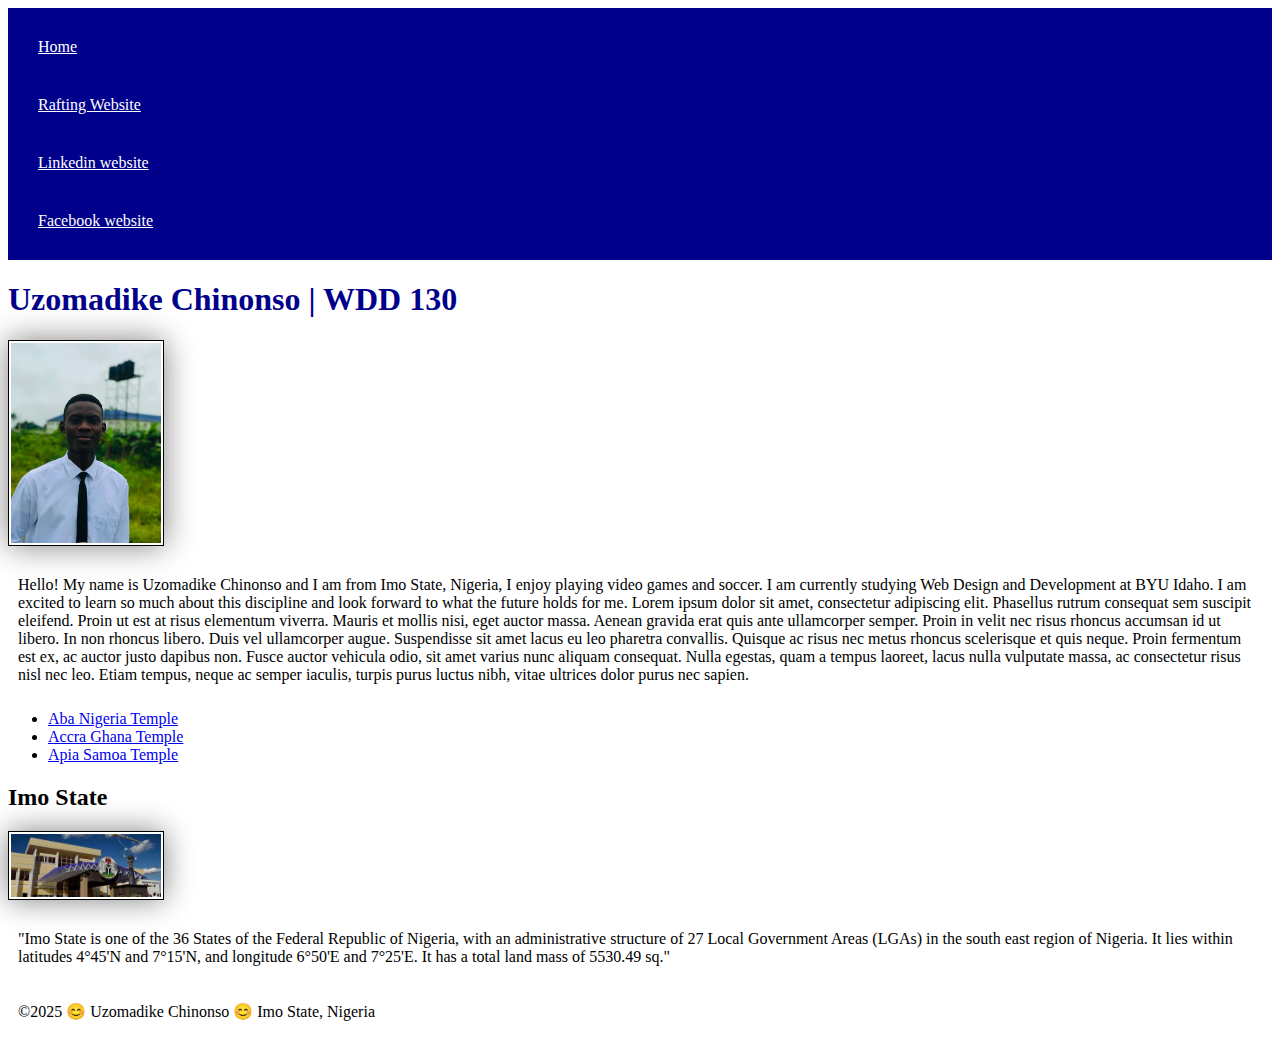
<file: index.html>
<!DOCTYPE html>
<html lang="en-US">
    <head>
        <meta charset="utf-8">
        <meta name="viewport" content="width=device-width,initial-scale=1.0">
        <title>Uzomadike Chinonso | WDD 130</title>
        <meta name="description" content="Uzomadike Chinonso's BYU-Idaho WDD 130 course home page">
        <meta name="author" content="Uzomadike Chinonso">
        <link rel="stylesheet" href="styles/styles.css">
    </head>
    <body>
        <header>
            <nav>
                <a href="#">Home</a>
                <a href="wwr/">Rafting Website</a>
                <a href="https://linkedin.com">Linkedin website</a>
                <a href="https://facfebook.com">Facebook website</a>
            </nav>
        </header>
    <div class="grid">
        <main>
            <h1>Uzomadike Chinonso | WDD 130</h1>
            <img src="images/profile.jpg" alt="Hello, my name is Uzomadike Kingsley" width="200">
            <p>Hello! My name is Uzomadike Chinonso and I am from Imo State, Nigeria, I enjoy playing video games and soccer. I am currently studying Web Design and Development at BYU Idaho. I am excited to learn so much about this discipline and look forward to what the future holds for me. Lorem ipsum dolor sit amet, consectetur adipiscing elit. Phasellus rutrum consequat sem suscipit eleifend. Proin ut est at risus elementum viverra. Mauris et mollis nisi, eget auctor massa. Aenean gravida erat quis ante ullamcorper semper. Proin in velit nec risus rhoncus accumsan id ut libero. In non rhoncus libero. Duis vel ullamcorper augue. Suspendisse sit amet lacus eu leo pharetra convallis. Quisque ac risus nec metus rhoncus scelerisque et quis neque. Proin fermentum est ex, ac auctor justo dapibus non. Fusce auctor vehicula odio, sit amet varius nunc aliquam consequat. Nulla egestas, quam a tempus laoreet, lacus nulla vulputate massa, ac consectetur risus nisl nec leo. Etiam tempus, neque ac semper iaculis, turpis purus luctus nibh, vitae ultrices dolor purus nec sapien.</p>
            <ul class="box">
                <li><a href="https://www.churchofjesuschrist.org/temples/details/aba-nigeria-temple?lang=eng" target="_blank">Aba Nigeria Temple</a></li>
                <li><a href="https://www.churchofjesuschrist.org/temples/details/accra-ghana-temple?lang=eng" target="_blank">Accra Ghana Temple</a></li>
                <li><a href="https://www.churchofjesuschrist.org/temples/details/apia-samoa-temple?lang=eng" target="_blank">Apia Samoa Temple</a></li>
            </ul>
        </main>
        <aside class="box">
            <h2>Imo State</h2>
            <img src="images/imo.jpg" alt="Imo State House of Assembly">
            <p> "Imo State is one of the 36 States of the Federal Republic of Nigeria, with an administrative structure of 27 Local Government Areas (LGAs) in the south east region of Nigeria. It lies within latitudes 4°45'N and 7°15'N, and longitude 6°50'E and 7°25'E. It has a total land mass of 5530.49 sq."</p>
        </aside>
        </div>
        <footer>
            <p>©2025 😊 Uzomadike Chinonso 😊 Imo State, Nigeria</p>
        </footer>
    </body>
<!-- 9 July 2025-->
</html>
</file>
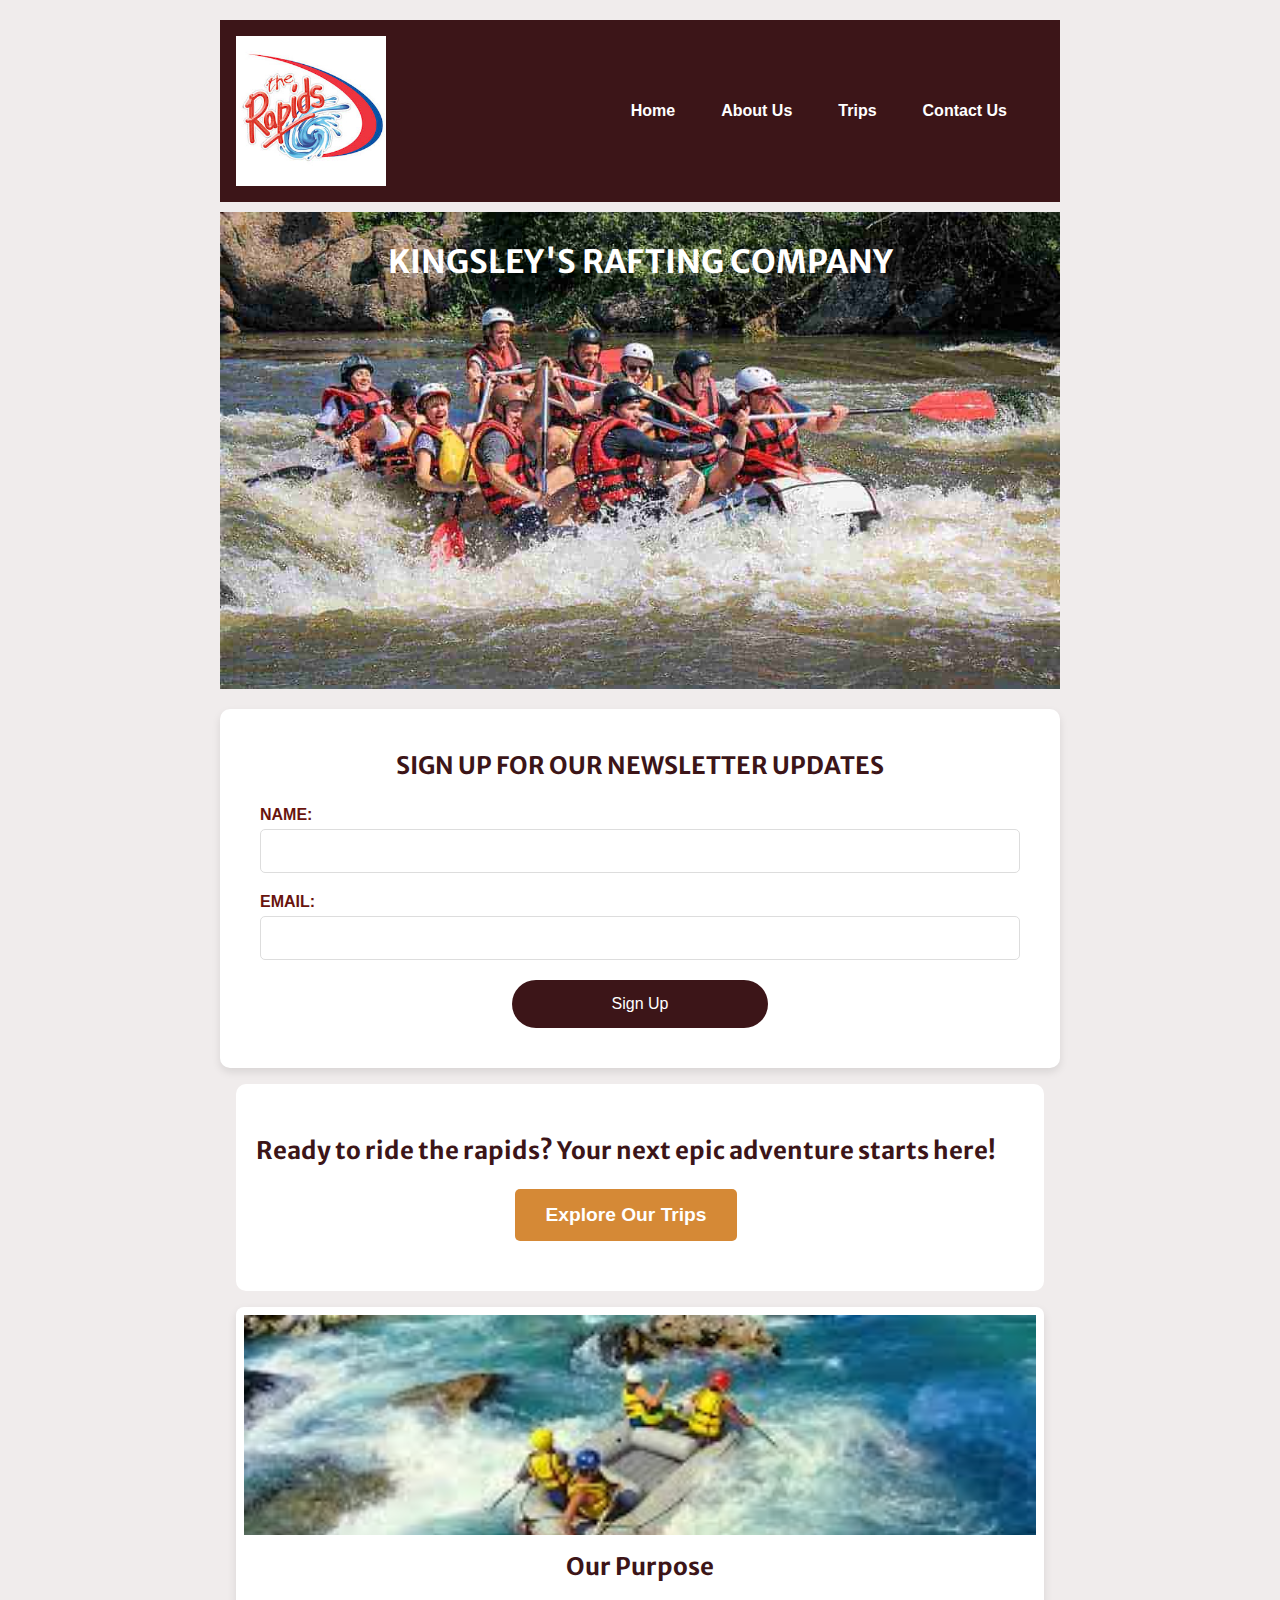
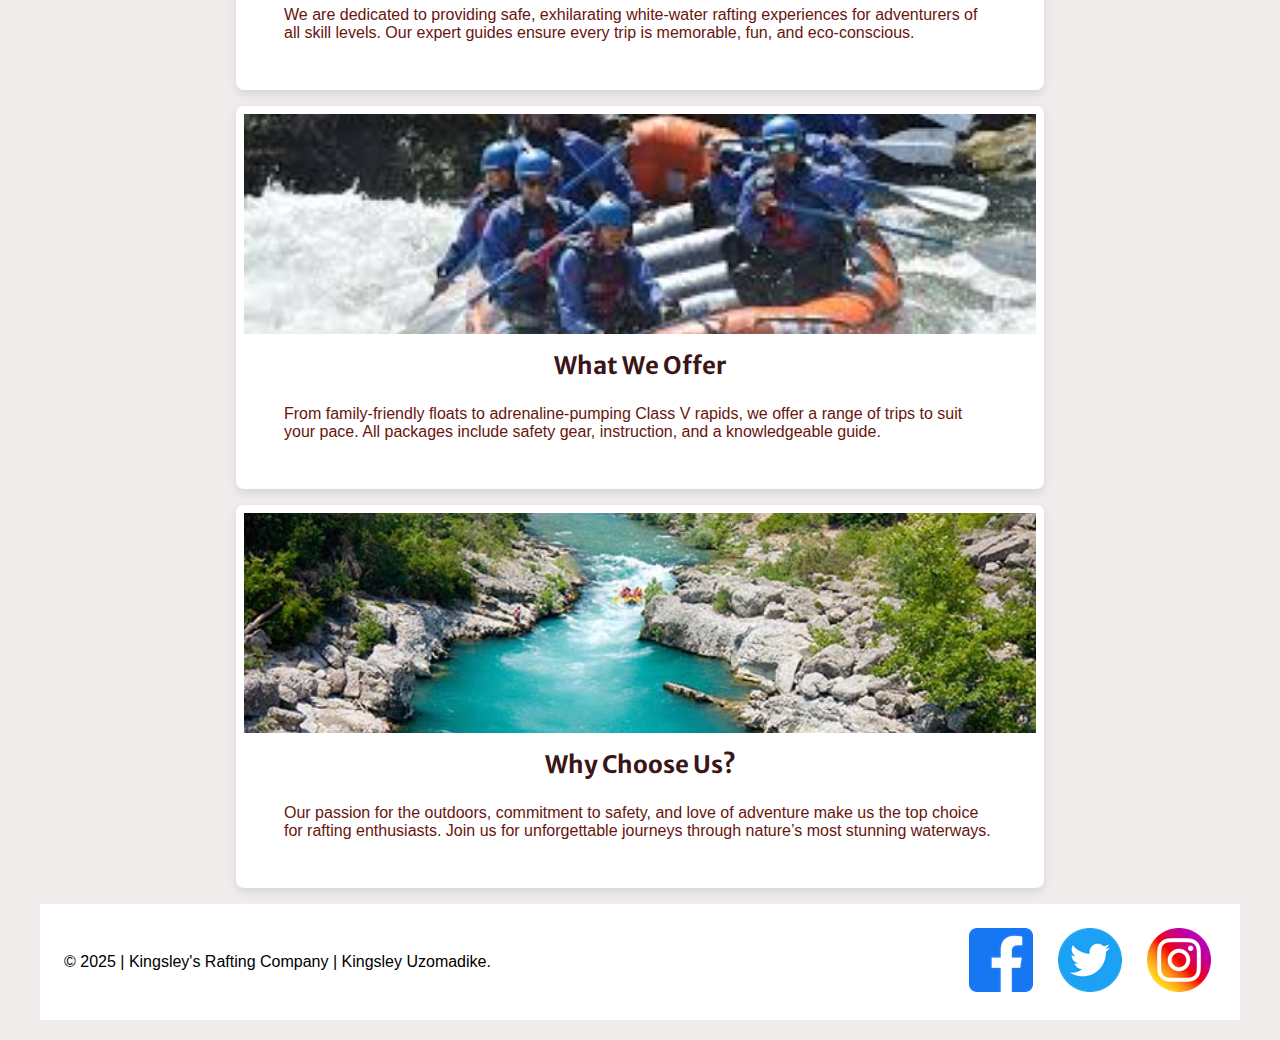
<file: wwr/index.html>
<!DOCTYPE html>
<html lang="en">
<head>
    <meta charset="UTF-8">
    <meta name="viewport" content="width=device-width, initial-scale=1.0">
    <meta name="description" content="This is my Rafting Company's Home Page">
    <meta name="author" content="Kingsley Uzomadike">
    <title>Rafting Site Home Page</title>
    <link rel="preconnect" href="https://fonts.googleapis.com">
    <link rel="preconnect" href="https://fonts.gstatic.com" crossorigin>
    <link href="https://fonts.googleapis.com/css2?family=Merriweather+Sans:ital,wght@0,300..800;1,300..800&family=Questrial&display=swap" rel="stylesheet">
    <link rel="stylesheet" href="styles/rafting.css">
</head>
<body>
    <header>
        <img src="images/wwr-logo.png" alt="Rafting Company Logo">
        <nav>    
            <a href="index.html">Home</a>
            <a href="about.html">About Us</a>
            <a href="trips.html">Trips</a>
            <a href="contact.html">Contact Us</a>
        </nav>
    </header>
<main>
    <div class="hero">
      <img src="images/hero1.jpg" alt="A successful rafting exercise">
      <h1>KINGSLEY'S RAFTING COMPANY</h1>
    </div>
    <form>
        <div class="newsletter-form">
            <h3>SIGN UP FOR OUR NEWSLETTER UPDATES</h3>
            <label for="name">NAME:</label>
            <input type="text" id="name" name="name">
            <label for="email">EMAIL:</label>
            <input type="text" id="email" name="email">
            
            <button type="submit">Sign Up</button>
        </div>
    </form>
    <section class="cta-section">
      <div class="call-to-action">
        <h2>Ready to ride the rapids? Your next epic adventure starts here!</h2>
         <a href="https://vector-cu.github.io/wdd130/wwr/trips.html" class="cta-button">Explore Our Trips</a>
    </div>
    </section>
     <section class="card">
            <img src="images/water5.jpg" alt="Rafting through rapids">
            <div>
                <h2>Our Purpose</h2>
                <p>We are dedicated to providing safe, exhilarating white-water rafting experiences for adventurers of all skill levels. Our expert guides ensure every trip is memorable, fun, and eco-conscious.</p>
            </div>
        </section>

        <section class="card">
            <img src="images/water2.jpg" alt="Rafting team paddling">
            <div>
                <h2>What We Offer</h2>
                <p>From family-friendly floats to adrenaline-pumping Class V rapids, we offer a range of trips to suit your pace. All packages include safety gear, instruction, and a knowledgeable guide.</p>
            </div>
        </section>

        <section class="card">
            <img src="images/water3.jpg" alt="Rafting in scenic canyon">
            <div>
                <h2>Why Choose Us?</h2>
                <p>Our passion for the outdoors, commitment to safety, and love of adventure make us the top choice for rafting enthusiasts. Join us for unforgettable journeys through nature’s most stunning waterways.</p>
            </div>
        </section>
   
</main>
    <footer>
        <p> © 2025 | Kingsley's Rafting Company | Kingsley Uzomadike.</p>
        <nav class="socialmedia">
            <a href="https://facebook.com">
                <img src="images/facebook.png" alt="Facebook's Logo">
            </a>
            <a href="https://twitter.com">
                <img src="images/twitter.png" alt="Twitter's Logo">
            </a>
            <a href="https://instagram.com">
                <img src="images/instagram.png" alt="Instagram's Logo">
            </a>
        </nav>
    </footer>
</body>
</html>
</file>
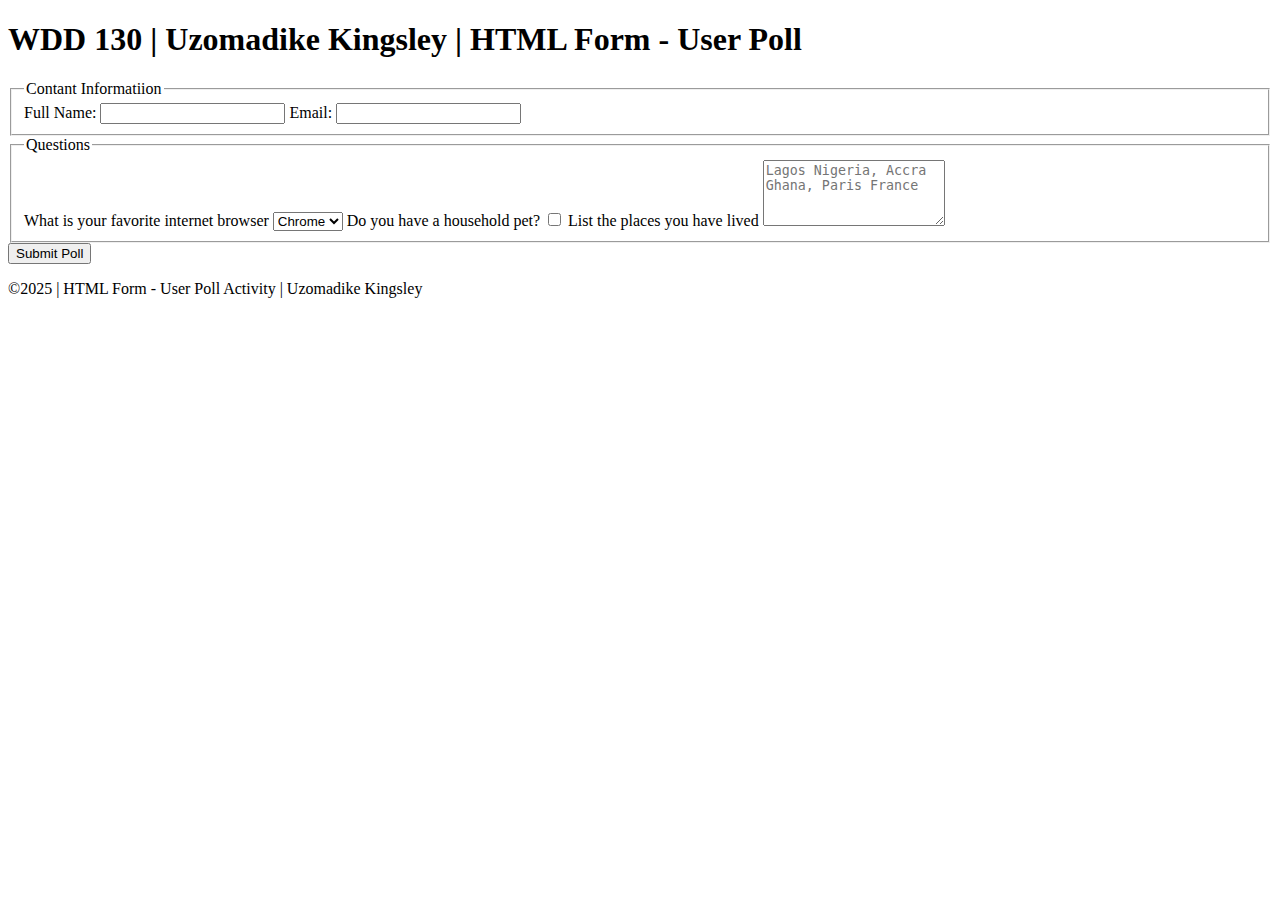
<file: week05/poll-form.html>
<!DOCTYPE html>
<html lang="en">
<head>
    <meta charset="UTF-8">
    <meta name="viewport" content="width=device-width, initial-scale=1.0">
    <title>WDD 130 | HTML Form - User Poll</title>
</head>
<body>
    <header>
        <h1>WDD 130 | Uzomadike Kingsley | HTML Form - User Poll</h1>
    </header>
<main>
    <form>
        <fieldset>
            <legend>Contant Informatiion</legend>
            <label for="fullname">Full Name:</label>
            <input type="text" id="fullname" name="fullname">
            <label for="username">Email:</label>
            <input type="email" id="useremail" name="useremail">
        </fieldset>
        <fieldset>
            <legend>Questions</legend>
            <label for="browser">What is your favorite internet browser</label>
            <select id="browser" name="browser">
                <option value="chrome">Chrome</option>
                <option value="firefox">Firefox</option>
                <option value="safari">Safari</option>
                <option value="edge">Edge</option>
                <option value="=brave">Brave</option>
                <option value="other">Other</option>
            </select>
            <label for="pet">Do you have a household pet?</label>
            <input type="checkbox" id="pet" name="pet">
            <label for="feedback">List the places you have lived</label>
            <textarea id="feedback" name="feedback" rows="4" placeholder="Lagos Nigeria, Accra Ghana, Paris France"></textarea>
        </fieldset>
        <button type="submit">Submit Poll</button>
    </form>
</main>
<footer>
    <p>©2025 | HTML Form - User Poll Activity | Uzomadike Kingsley</p>
</footer>
</body>
</html>
</file>
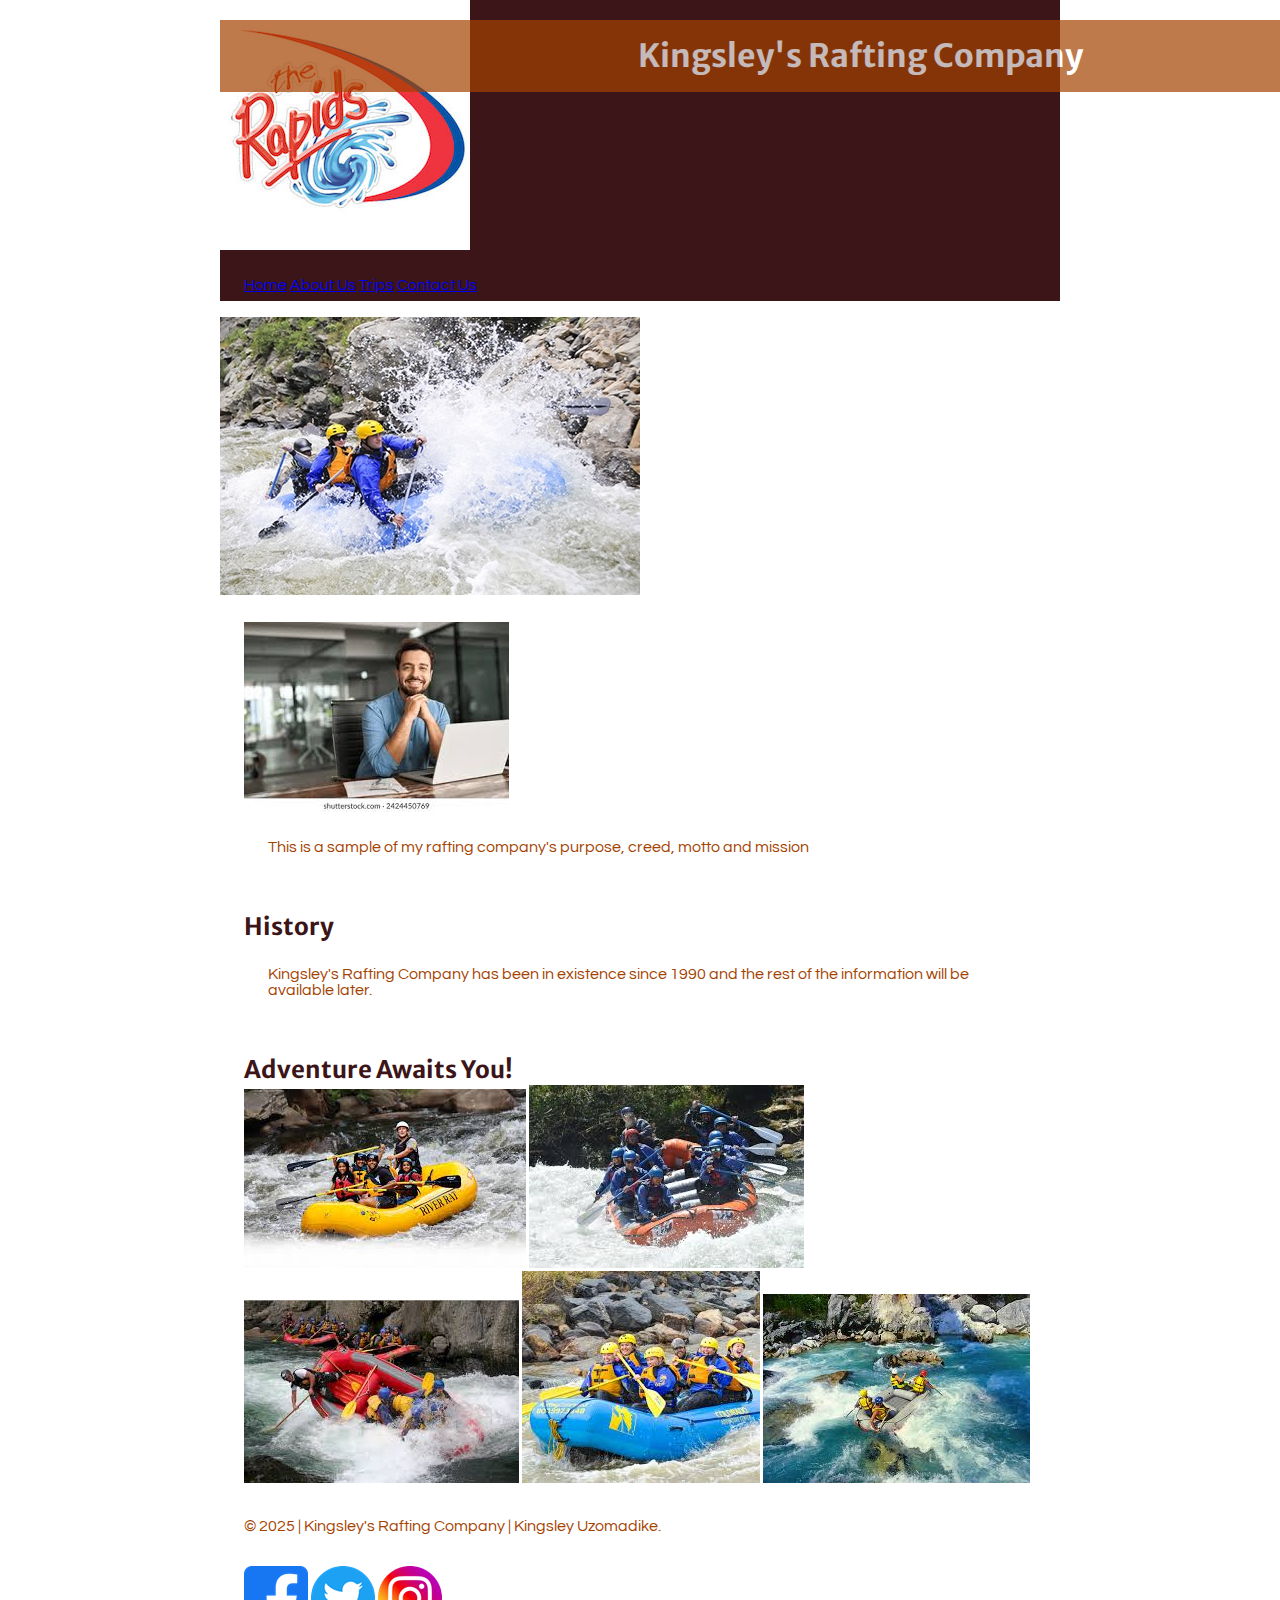
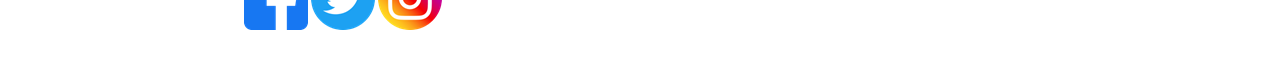
<file: wrr/about.html>
<!DOCTYPE html>
<html lang="en">
<head>
    <meta charset="UTF-8">
    <meta name="viewport" content="width=device-width, initial-scale=1.0">
    <title>White Water Rafting</title>
    <link rel="preconnect" href="https://fonts.googleapis.com">
    <link rel="preconnect" href="https://fonts.gstatic.com" crossorigin>
    <link href="https://fonts.googleapis.com/css2?family=Merriweather+Sans:ital,wght@0,300..800;1,300..800&family=Questrial&display=swap" rel="stylesheet">
    <link rel="stylesheet" href="styles/rafting.css">
</head>
<body>
    <header>
        <img src="images/wwr-logo.png" alt="Rafting Company Logo">
        <nav>    
            <a href="index.html">Home</a>
            <a href="about.html">About Us</a>
            <a href="trips.html">Trips</a>
            <a href="contact.html">Contact Us</a>
        </nav>
    </header>
    <main>
        <div>
            <img src="images/rafting.jpg" alt="White Water Rafting">
            <h1>Kingsley's Rafting Company</h1>
            <article>
                <img src="images/employee.jpg" alt="employee">
                <p> This is a sample of my rafting company's purpose, creed, motto and mission</p>
            </article>
        </div>
        <section>
            <h2>History</h2>
            <p>Kingsley's Rafting Company has been in existence since 1990 and the rest of the information will be available later.</p>
        </section>
        <section>
            <h2>Adventure Awaits You!</h2>
            <img src="images/water1.jpg" alt="rafting image 1">
            <img src="images/water2.jpg" alt="rafting image 2">
            <img src="images/water3.jpg" alt="rafting image 3">
            <img src="images/water4.jpg" alt="rafting image 4">
            <img src="images/water5.jpg" alt="rafting image 5">
        </section>
    </main>
    <footer>
        <p> © 2025 | Kingsley's Rafting Company | Kingsley Uzomadike.</p>
        <nav class="socialmedia">
            <a href="https://facebook.com">
                <img src="images/facebook.jpg" alt="Facebook">
            </a>
            <a href="https://twitter.com">
                <img src="images/twitter.jpg" alt="Twitter">
            </a>
            <a href="https://instagram.com">
                <img src="images/instagram.jpg" alt="Instagram">
            </a>
        </nav>
    </footer>
</body>
</html>
</file>
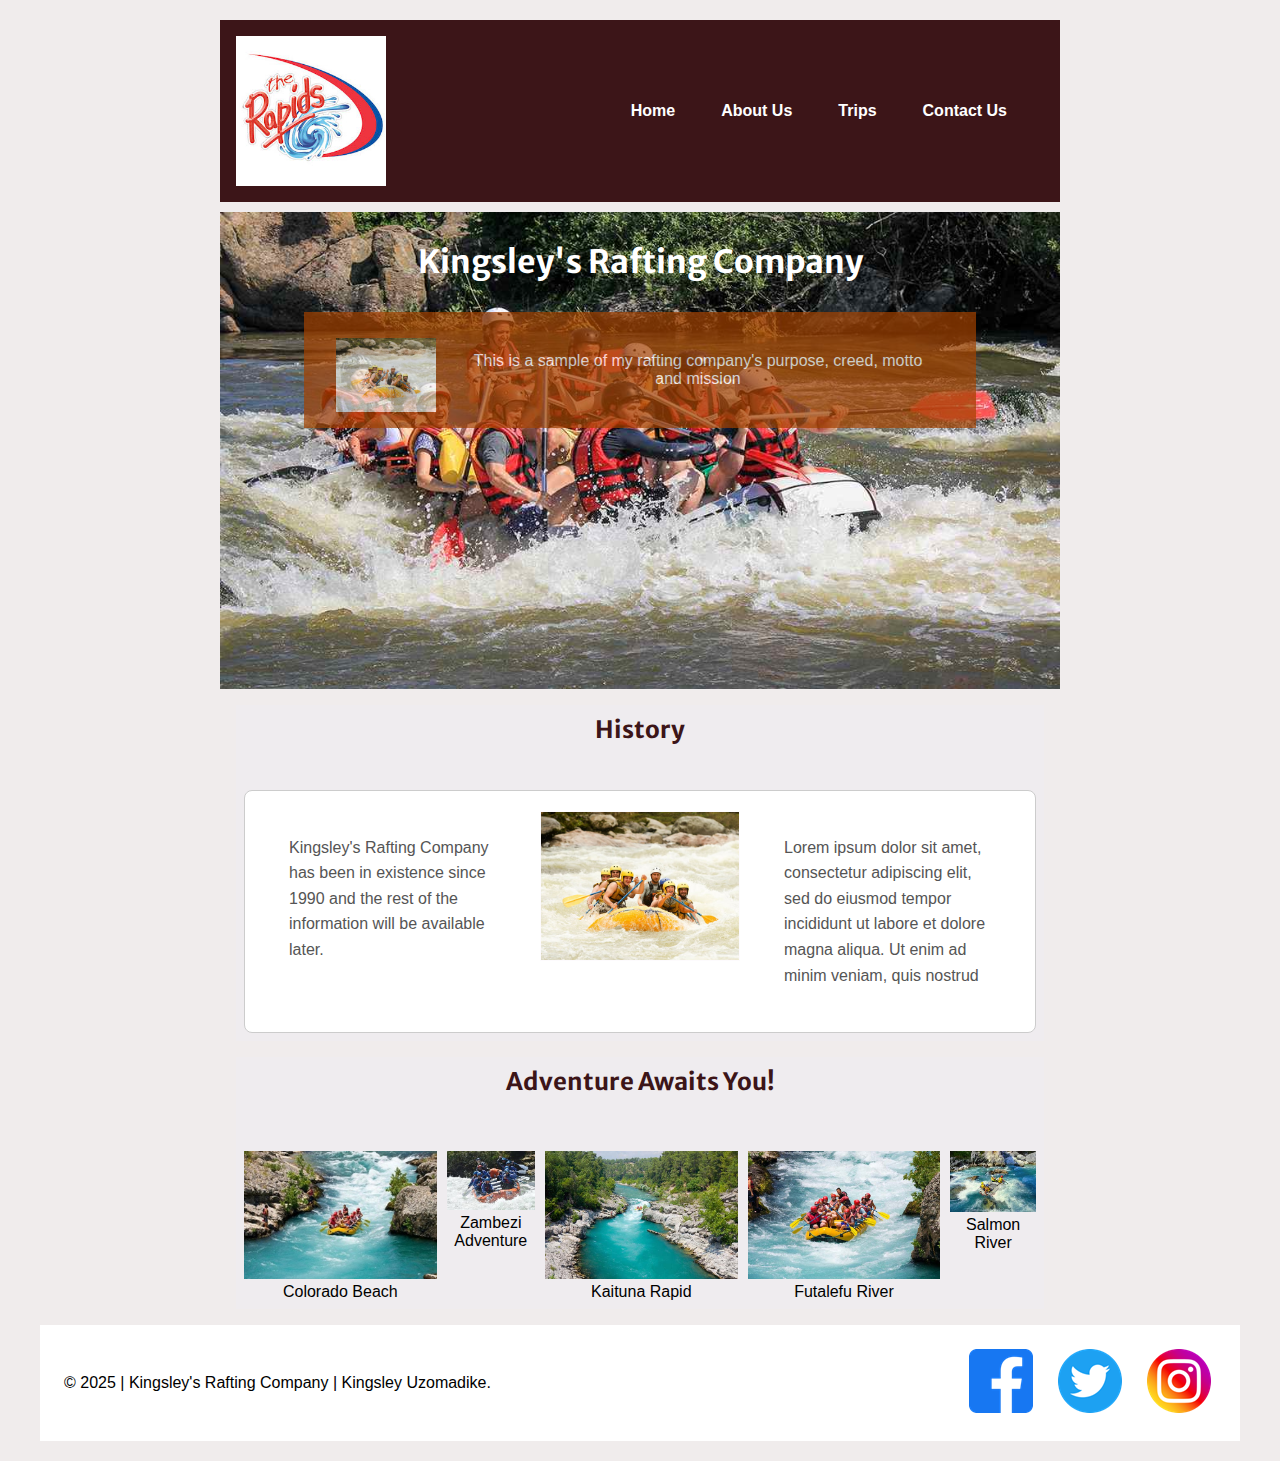
<file: wwr/about.html>
<!DOCTYPE html>
<html lang="en">
<head>
    <meta charset="UTF-8">
    <meta name="viewport" content="width=device-width, initial-scale=1.0">
    <meta name="description" content="This is my Rafting Company's Page">
    <meta name="author" content="Kingsley Uzomadike">
    <title>White Water Rafting</title>
    <link rel="preconnect" href="https://fonts.googleapis.com">
    <link rel="preconnect" href="https://fonts.gstatic.com" crossorigin>
    <link href="https://fonts.googleapis.com/css2?family=Merriweather+Sans:ital,wght@0,300..800;1,300..800&family=Questrial&display=swap" rel="stylesheet">
    <link rel="stylesheet" href="styles/rafting.css">
</head>
<body>
    <header>
        <img src="images/wwr-logo.png" alt="Rafting Company Logo">
        <nav>    
            <a href="index.html">Home</a>
            <a href="about.html">About Us</a>
            <a href="trips.html">Trips</a>
            <a href="contact.html">Contact Us</a>
        </nav>
    </header>
    <main>
        <div class="hero">
            <img src="images/hero.jpg" alt="White Water Rafting">
            <h1>Kingsley's Rafting Company</h1>
            <article>
                <img src="images/client.jpg" alt="a satisfied client">
                <p> This is a sample of my rafting company's purpose, creed, motto and mission</p>
            </article>
        </div>
        <section>
            <div id="history">
                <h2>History</h2>
                <div class="history content">
                <p>Kingsley's Rafting Company has been in existence since 1990 and the rest of the information will be available later.</p>
                <img src="images/client.jpg" alt="a satisfied client">
                <p>Lorem ipsum dolor sit amet, consectetur adipiscing elit, sed do eiusmod tempor incididunt ut labore et dolore magna aliqua. Ut enim ad minim veniam, quis nostrud</p>
                </div>
            </div>
            </section>
        <section>
                <div id="header">
                    <h2>Adventure Awaits You!</h2>
                <div class="image-row">
                <figure>
                    <img src="images/water1.jpg" alt="rafting image 1">
                    <figcaption>Colorado Beach</figcaption>
                </figure>
                <figure>
                    <img src="images/water2.jpg" alt="rafting image 2">
                    <figcaption>Zambezi Adventure</figcaption>
                </figure>
                <figure>
                    <img src="images/water3.jpg" alt="rafting image 3">
                    <figcaption>Kaituna Rapid</figcaption>
                </figure>
                <figure>    
                    <img src="images/water4.jpg" alt="rafting image 4">
                    <figcaption>Futalefu River</figcaption>
                </figure>
                <figure>    
                    <img src="images/water5.jpg" alt="rafting image 5">
                    <figcaption>Salmon River</figcaption>
                </figure>
                </div>
                </div>
        </section>
    </main>
    <footer>
        <p> © 2025 | Kingsley's Rafting Company | Kingsley Uzomadike.</p>
        <nav class="socialmedia">
            <a href="https://facebook.com">
                <img src="images/facebook.png" alt="Facebook's Logo">
            </a>
            <a href="https://twitter.com">
                <img src="images/twitter.png" alt="Twitter's Logo">
            </a>
            <a href="https://instagram.com">
                <img src="images/instagram.png" alt="Instagram's Logo">
            </a>
        </nav>
    </footer>
</body>
</html>
</file>
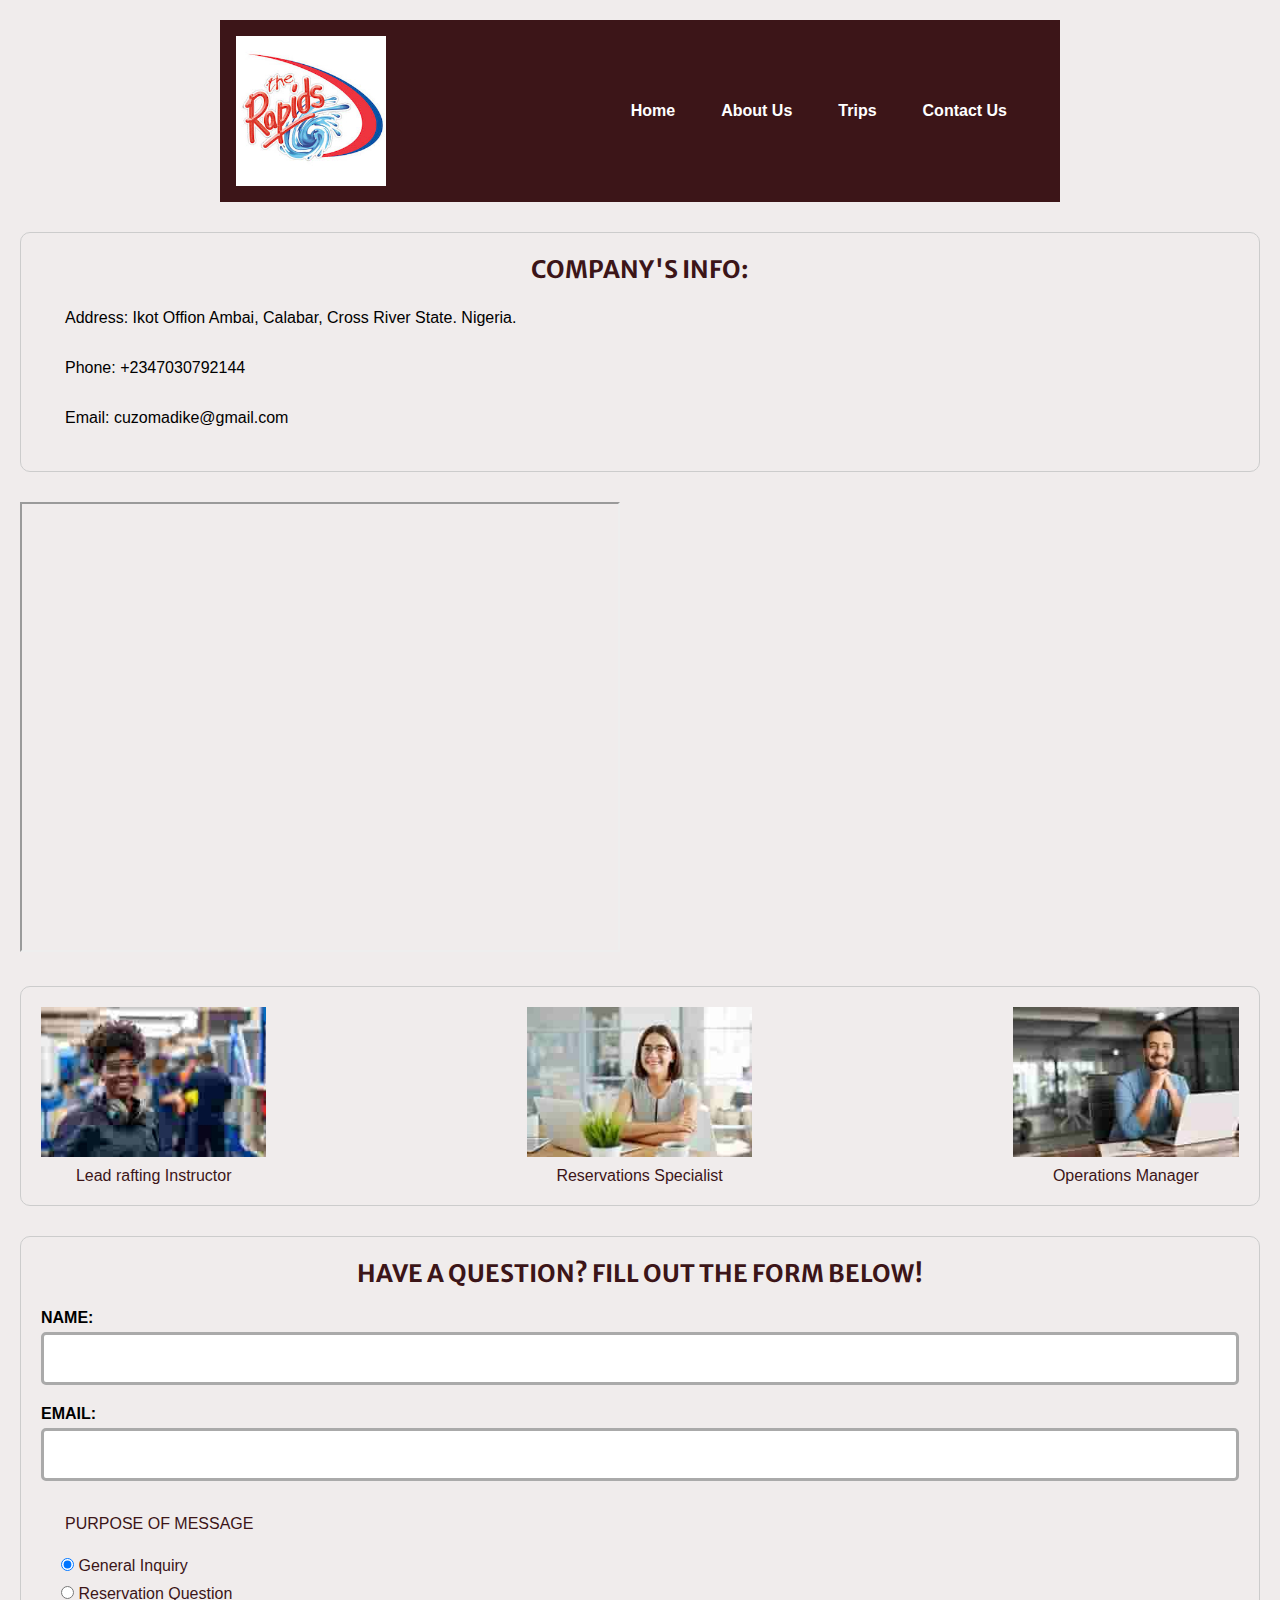
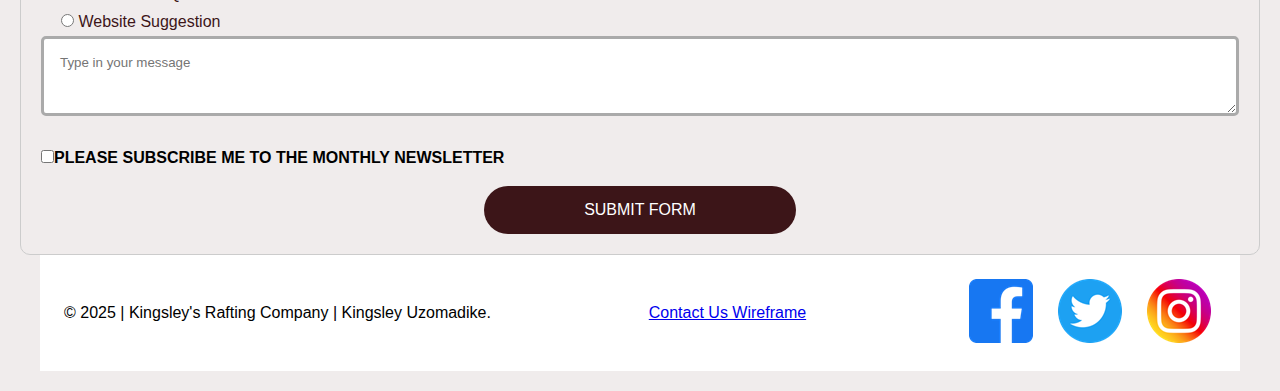
<file: wwr/contact.html>
<!DOCTYPE html>
<html lang="en">
<head>
    <meta charset="UTF-8">
    <meta name="viewport" content="width=device-width, initial-scale=1.0">
    <meta name="description" content="How you can contact us">
    <meta name="author" content="Kingsley Uzomadike">
    <title>Contact Kingsley's Rafting Company</title>
    <link rel="preconnect" href="https://fonts.googleapis.com">
    <link rel="preconnect" href="https://fonts.gstatic.com" crossorigin>
    <link href="https://fonts.googleapis.com/css2?family=Merriweather+Sans:ital,wght@0,300..800;1,300..800&family=Questrial&display=swap" rel="stylesheet">
    <link rel="stylesheet" href="styles/rafting.css">
</head>
<body>
    <header>
        <img src="images/wwr-logo.png" alt="Rafting Company Logo">
        <nav>    
            <a href="index.html">Home</a>
            <a href="about.html">About Us</a>
            <a href="trips.html">Trips</a>
            <a href="contact.html">Contact Us</a>
        </nav>
    </header>
    <div class="container"></div>

    <!-- Company Info -->
    <div class="company-info">
      <h3>COMPANY'S INFO:</h3>
      <p>Address: Ikot Offion Ambai, Calabar, Cross River State. Nigeria.</p>
      <p>Phone: +2347030792144</p>
      <p>Email: cuzomadike@gmail.com</p>
    </div>
      <div class="map">
        <iframe src="https://www.google.com/maps/embed?pb=!1m14!1m12!1m3!1d15899.942490194953!2d8.422223557965077!3d4.942034603127414!2m3!1f0!2f0!3f0!3m2!1i1024!2i768!4f13.1!5e0!3m2!1sen!2sng!4v1753792507731!5m2!1sen!2sng" width="600" height="450" allowfullscreen="" loading="lazy" referrerpolicy="no-referrer-when-downgrade"></iframe>
    </div>

    <!-- Image Section -->
    <div class="image-box">
        <figure>
         <img src="images/employee1.jpg" alt="water rafting1">
         <figcaption>Lead rafting Instructor</figcaption>
        </figure>
        <figure>
         <img src="images/employee2.jpg" alt="water rafting2">
         <figcaption>Reservations Specialist</figcaption>
        </figure>
        <figure>
         <img src="images/employee3.jpg" alt="water rafting3">
         <figcaption>Operations Manager</figcaption>
        </figure>
    </div>

    <!-- Contact Form -->
<form>
    <div class="contact-form">
      <h3>HAVE A QUESTION? FILL OUT THE FORM BELOW!</h3>

      <label for="name">NAME:</label>
      <input type="text" id="name" name="fullname">

      <label for="email">EMAIL:</label>
      <input type="email" id="email" name ="useremail">

      <div class="message-purpose">
        <p>PURPOSE OF MESSAGE</p>
        <label><input type="radio" name="purpose" value="general" checked> General Inquiry</label>
        <label><input type="radio" name="purpose" value="reservation"> Reservation Question</label>
        <label><input type="radio" name="purpose" value="suggestion"> Website Suggestion</label>
      </div>

      <textarea placeholder="Type in your message"></textarea>

      <label class="newsletter">
        <input type="checkbox">PLEASE SUBSCRIBE ME TO THE MONTHLY NEWSLETTER</label>

      <button type="submit">SUBMIT FORM</button>
    </div>
</form>
<footer>
        <p> © 2025 | Kingsley's Rafting Company | Kingsley Uzomadike.</p>
          <a href="https://app.moqups.com/crQnjyrTn6eN1S4OHJcNvVcrMViQELLG/view/page/ad64222d5">Contact Us Wireframe</a>
        <nav class="socialmedia">
            <a href="https://facebook.com">
                <img src="images/facebook.png" alt="Facebook's Logo">
            </a>
            <a href="https://twitter.com">
                <img src="images/twitter.png" alt="Twitter's Logo">
            </a>
            <a href="https://instagram.com">
                <img src="images/instagram.png" alt="Instagram's Logo">
            </a>
        </nav>
</footer>
</body>
</html>
</file>
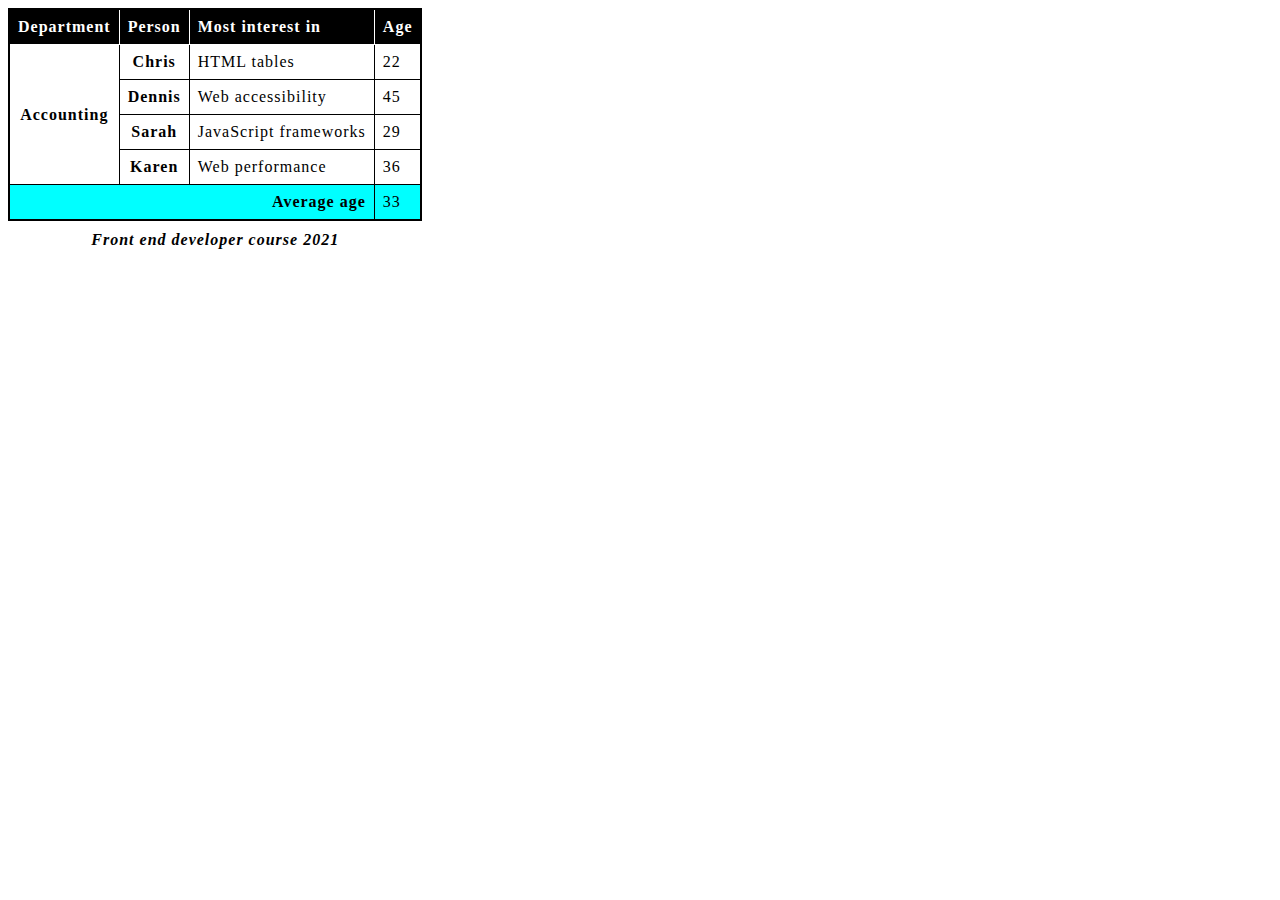
<file: wwr/table.html>
<!DOCTYPE html>
<html lang="en">
<head>
    <meta charset="UTF-8">
    <meta name="viewport" content="width=device-width, initial-scale=1.0">
    <title>Document</title>
    <link rel="stylesheet" href="table.css">
</head>
<body>
</body>
</html>
<table>
    <caption>Front end developer course 2021</caption>
    <thead>
        <tr>
            <th scope="col">Department</th>
            <th scope="col">Person</th>
            <th scope="col">Most interest in</th>
            <th scope="col">Age</th>
        </tr>
    </thead>
    <tbody>
        <tr>
            <th rowspan="4">Accounting</th>
            <th scope="row">Chris</th>
            <td>HTML tables</td>
            <td>22</td>
        </tr>
        <tr>
            <th scope="row">Dennis</th>
            <td>Web accessibility</td>
            <td>45</td>
        </tr>
        <tr>
            <th scope="row">Sarah</th>
            <td>JavaScript frameworks</td>
            <td>29</td>
        </tr>
        <tr>
            <th scope="row">Karen</th>
            <td>Web performance</td>
            <td>36</td>
        </tr>
    </tbody>
    <Tfoot>
        <tr>
            <th scope="row" colspan="3">Average age</th>
            <td>33</td>
        </tr>
    </Tfoot>
</table>
</file>
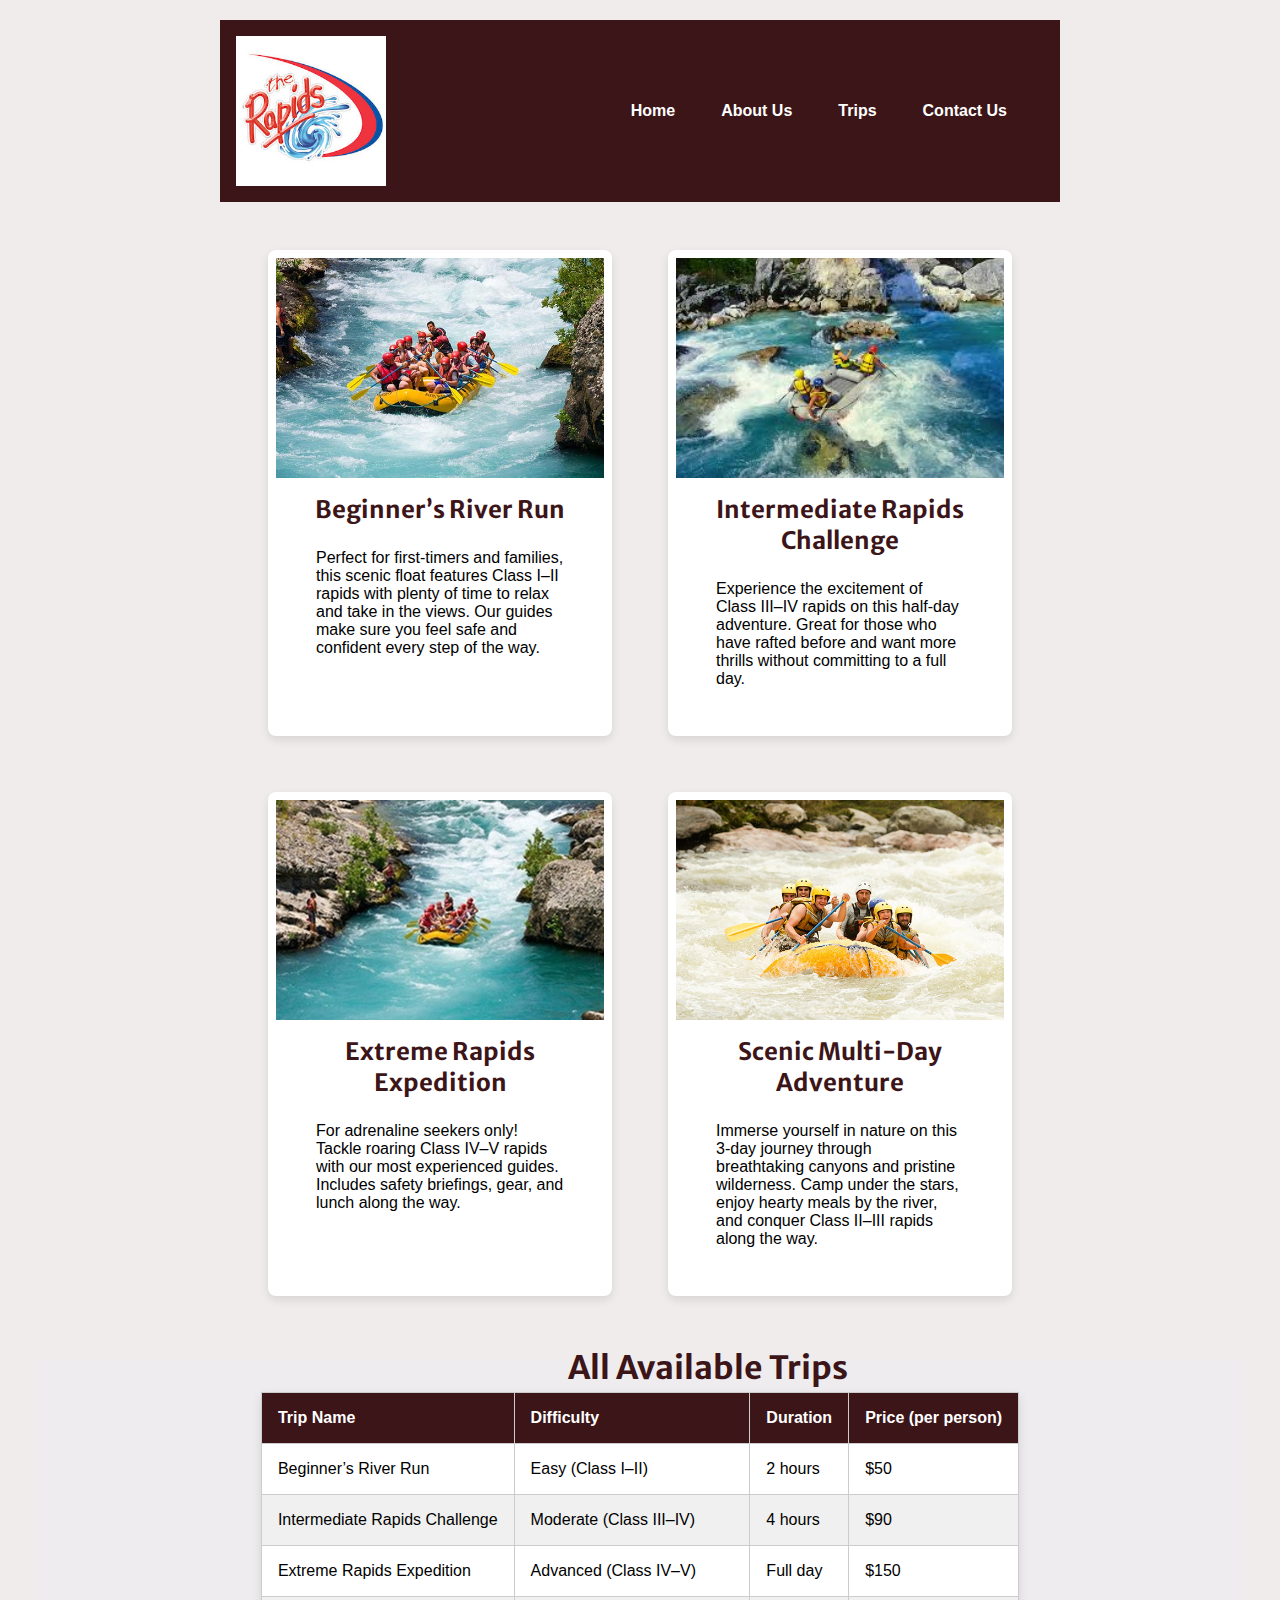
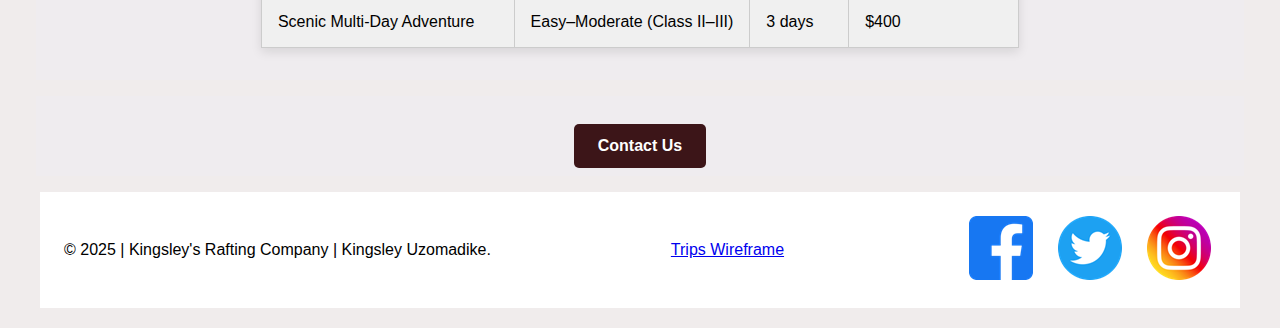
<file: wwr/trips.html>
<!DOCTYPE html>
<html lang="en">
<head>
    <meta charset="UTF-8">
    <meta name="viewport" content="width=device-width, initial-scale=1.0">
    <meta name="description" content="Check out our Trips">
    <meta name="author" content="Kingsley Uzomadike">
    <title>Kingsley's Rafting Company Trips</title>
    <link rel="preconnect" href="https://fonts.googleapis.com">
    <link rel="preconnect" href="https://fonts.gstatic.com" crossorigin>
    <link href="https://fonts.googleapis.com/css2?family=Merriweather+Sans:ital,wght@0,300..800;1,300..800&family=Questrial&display=swap" rel="stylesheet">
    <link rel="stylesheet" href="styles/rafting.css">
</head>
<body>
    <header>
        <img src="images/wwr-logo.png" alt="Rafting Company Logo">
        <nav>    
            <a href="index.html">Home</a>
            <a href="about.html">About Us</a>
            <a href="trips.html">Trips</a>
            <a href="contact.html">Contact Us</a>
        </nav>
    </header>
<main>

    <!-- Trip Descriptions -->
    <div class="trip-grid">
        <article class="trip-card">
            <img src="images/water4.jpg" alt="Beginner rafting trip">
            <div>
                <h3>Beginner’s River Run</h3>
                <p>Perfect for first-timers and families, this scenic float features Class I–II rapids with plenty of time to relax and take in the views. Our guides make sure you feel safe and confident every step of the way.</p>
            </div>
        </article>
        

        <article class="trip-card">
            <img src="images/water5.jpg" alt="Intermediate rafting trip">
            <div>
                <h3>Intermediate Rapids Challenge</h3>
                <p>Experience the excitement of Class III–IV rapids on this half-day adventure. Great for those who have rafted before and want more thrills without committing to a full day.</p>
            </div>
        </article>

        <article class="trip-card">
            <img src="images/water1.jpg" alt="Advanced rafting trip">
            <div>
                <h3>Extreme Rapids Expedition</h3>
                <p>For adrenaline seekers only! Tackle roaring Class IV–V rapids with our most experienced guides. Includes safety briefings, gear, and lunch along the way.</p>
            </div>
        </article>
        <article class="trip-card">
            <img src="images/client.jpg" alt="Scenic multi-day rafting trip">
            <div>
                <h3>Scenic Multi-Day Adventure</h3>
                <p>Immerse yourself in nature on this 3-day journey through breathtaking canyons and pristine wilderness. Camp under the stars, enjoy hearty meals by the river, and conquer Class II–III rapids along the way.</p>
        </div>
        </article>
    </div>
</main>

    <!-- Trips Table -->
    <section class="trip-table-section">
        <h1>All Available Trips</h1>
        <table>
            <thead>
                <tr>
                    <th>Trip Name</th>
                    <th>Difficulty</th>
                    <th>Duration</th>
                    <th>Price (per person)</th>
                </tr>
            </thead>
            <tbody>
                <tr>
                    <td>Beginner’s River Run</td>
                    <td>Easy (Class I–II)</td>
                    <td>2 hours</td>
                    <td>$50</td>
                </tr>
                <tr>
                    <td>Intermediate Rapids Challenge</td>
                    <td>Moderate (Class III–IV)</td>
                    <td>4 hours</td>
                    <td>$90</td>
                </tr>
                <tr>
                    <td>Extreme Rapids Expedition</td>
                    <td>Advanced (Class IV–V)</td>
                    <td>Full day</td>
                    <td>$150</td>
                </tr>
                <tr>
                    <td>Scenic Multi-Day Adventure</td>
                    <td>Easy–Moderate (Class II–III)</td>
                     <td>3 days</td>
                    <td>$400</td>
                </tr>
            </tbody>
        </table>
    </section>
    <section class="cta">
        <a href="contact.html" class="cta-btn">Contact Us</a>
    </section>

<footer>
        <p> © 2025 | Kingsley's Rafting Company | Kingsley Uzomadike.</p>
          <a href="https://app.moqups.com/crQnjyrTn6eN1S4OHJcNvVcrMViQELLG/view/page/ad64222d5">Trips Wireframe</a>
        <nav class="socialmedia">
            <a href="https://facebook.com">
                <img src="images/facebook.png" alt="Facebook's Logo">
            </a>
            <a href="https://twitter.com">
                <img src="images/twitter.png" alt="Twitter's Logo">
            </a>
            <a href="https://instagram.com">
                <img src="images/instagram.png" alt="Instagram's Logo">
            </a>
        </nav>
</footer>
</body>
</html>
</file>
<file: styles/styles.css>
nav {
    background-color: darkblue;
    padding: 10px
}

nav a {
    color: white;
    display: block;
    padding: 20px
}

h1 {
    color: darkblue;
}

img {
    width: 150px;
    height: auto;
    border: 1px solid black;
    padding: 2px;
    box-shadow: 0 0 30px gray;
}

p {
    padding: 10px;
}
</file>
<file: wwr/styles/rafting.css>
:root {
    --primary-color: #3C1518; /* black bean */
    --secondary-color: #69140E; /* blood red */
    --accent1-color: #A44200; /* brown */
    --accent2-color: #D58936; /* bronze */
    --heading-font: "Merriweather Sans", bold;
    --body-font: "Questrial";
}
header {
    background-color: var(--primary-color);
    color: var(--accent2-color);
    display: grid;
    grid-template-columns: 150px 1fr;
    align-items: center;
    padding: 1rem;

}
header, main, footer {
   max-width: 1200px;
   margin: 0 auto;
}
* {
    margin: 0;
    padding: 0;
    box-sizing: border-box;
}
body {
    font-family: var(--body-font);
    color: var(--accent1-color);
}
header, main, footer {
    width: 840px;
    margin: 0 auto;
}
h1, h2 {
    font-family: var(--heading-font);
    color: var(--primary-color);
}
nav, p, section, article {
    margin: 16px;
    padding: 8px;
    
}
.socialmedia {
    display: flex;
    justify-content: right;
    gap: 15px;
}
.socialmedia a {
    text-decoration: none;
}
.hero {
    position: relative;
    text-align: center;
}
.hero img {
    display: block;
    width: 100%;
    height: auto;
    margin-top: 10px;
}
h1 {
    position: absolute;
    top: 20px;
    width: 100%;
    text-align: center;
    color: #ffffff; /* white text - make sure there is enough contrast with the background-color */
}
.hero article {
    position: absolute;
    top: 100px;
    right: 2rem; 
    left: 2rem;
    background-color: var(--accent1-color);
    opacity: 0.7;
    color: #ffffff;
    padding: 1rem;
    display: flex;
    justify-content: space-between;
    margin: 0 auto;
    max-width: 80%;
    }
.hero article img {
    float: right;
    width: 100px;
    margin-left: 1rem;
    
}
nav a {
    color: #fff;
    margin: 0 5px;
    text-decoration: none;
    font-weight: bold;
    
}
.hero h1 {
    top: 30px;
    font-size: 2rem;
}
.hero article p {
    flex: 1;

}
header img {
    max-height: 150px;
    justify-self: self-end;
}
header nav {
    display: flex;
    justify-content: flex-end;
    gap: 20px;
}

header nav a {
    color: #ffffff;
    text-decoration: none;
    font-weight: bold;
    padding: 0.5rem;
    transition: background-color 0.3s;

}
.history {
    margin-top: 45px;
    padding: 20px;
    background-color: #fff;
    border-radius: 8px;
    border: 1px solid #ccc;
    display: grid;
    grid-template-columns: 1fr 200px 1fr; /* Two text columns, one image column in between */
    gap: 20px;
    align-items: start;
}

.history h2 {
    grid-column: 1 / -1; /* Span across all columns */
    text-align: center;
    font-family: 'Questrial', sans-serif;
    color: #0c0808;
    margin-bottom: 10px;
}

.history p {
    line-height: 1.6;
    color: #555;
}

.history img {
    width: 100%;
    height: 150px; /* Adjust height of history image */
    object-fit: cover;
    background-color: #d1c4e9; /* Placeholder color */
    border: 1px solid #fdfbfd;
    grid-column: 2 / 3; /* Position image in the middle column */
}

section {
    background-color: #efecef;
    display: flex;
       
}
.image-row {
    display: flex;
    justify-content: space-between;
    gap: 10px;
    text-align: center;

}
.image-row img {
    width: 100%;
    height: auto;
    margin-top: 50px;
}

h2, h3 {
    margin-bottom: 0.1cm;
    text-align: center;
    margin-top: 1px;
    font-family: var(--heading-font);
    color: var(--primary-color);
    font-size: x-large;
    

}
.section-header {
    text-align: center;
    margin-bottom: 5%;
    align-items: center;
}
footer {
    background-color: #fff;
    display: flex;
    justify-content: space-between;
    align-items: center;
    width: 100%;
    border: none;
    
}
* {
  margin: 0;
  padding: 0;
  box-sizing: border-box;
  font-family: Arial, sans-serif;
}

body {
  background-color: #f0ecec;
  color: #000;
  padding: 20px;
}

.container {
  max-width: 800px;
  margin: auto;
}

/* Company Info */
.company-info {
  border: 1px solid #ccc;
  border-radius: 10px;
  padding: 20px;
  margin-bottom: 30px;
  margin-top: 30px;
}

/* Image Section */
.image-box {
  display: flex;
  justify-content: space-between;
  border: 1px solid #ccc;
  border-radius: 10px;
  padding: 20px;
  margin-bottom: 30px;
  margin-top: 30px;
}


.image-box img {
  display: flex;
  justify-content: space-between;
  gap: 5px;
  object-fit: cover;
  width: auto;
  height: 150px;
  background-color: #ddd;
  margin-bottom: 10px;
}

.image-box figcaption {
    margin-top: 10px;
    text-align: center;
    color: var(--primary-color)
}

/* Contact Form */
.contact-form {
  border: 1px solid #ccc;
  border-radius: 10px;
  padding: 20px;
}

.contact-form h3 {
  text-align: center;
  margin-bottom: 20px;
}

.contact-form label {
  display: block;
  margin-top: 10px;
  margin-bottom: 5px;
  font-weight: bold;
}

.contact-form input[type="text"],
.contact-form input[type="email"],
.contact-form textarea {
  width: 100%;
  padding: 16px;
  border: 3px solid #aaa;
  border-radius: 5px;
  margin-bottom: 10px;
}

.contact-form .message-purpose {
  margin-top: 15px;
  color: var(--primary-color);

}

.contact-form .message-purpose label {
  display: block;
  font-weight: normal;
  margin-left: 20px;
}

.contact-form textarea {
  resize: vertical;
  height: 80px;
}

.contact-form .newsletter {
  display: block;
  margin: 19px 0;
}

.contact-form button {
  background-color: var(--primary-color);
  color: white;
  border: none;
  padding: 15px 100px;
  border-radius: 25px;
  cursor: pointer;
  display: block;
  margin: 0 auto;
  font-size: 16px;
  transition: background-color 0.3s;
}

.contact-form button:hover {
  background-color: var(--accent1-color);
}

.company-info h1 {
  margin-top: 210px;
  color: var(--primary-color);
  font-size: 25px;
  font-family: merriweather;
  width: fit-content;
  margin-left: 300px;
}
.cta-section {
  text-align: center;
  padding: 50px 20px;
  background-color: #fff;
  border-radius: 10px;
}
.cta-button {
  display: inline-block; 
  background-color: var(--accent2-color);
  color: #fff;
  padding: 15px 30px;
  text-decoration: none; 
  font-weight: bold;
  font-size: 1.2em;
  border-radius: 5px;
  transition: background-color 0.3s ease; 
  margin-top: 20px;
}

.cta-button:hover {
  background-color: var(--primary-color); 
}
.newsletter-form {
    background-color: #fff;
    padding: 40px;
    box-shadow: 0 4px 8px rgba(0, 0, 0, 0.1);
    margin-top: 20px;
    border-radius: 10px;
    
   
}

.newsletter-form h3 {
    margin-bottom: 25px;
    font-size: 1.5em;
    color: var(--primary-color);
}

.newsletter-form label {
    display: block;
    text-align: left;
    margin-bottom: 5px;
    color: var(--secondary-color);
    font-weight: bold;
}

.newsletter-form input {
    width: 100%;
    padding: 12px;
    margin-bottom: 20px;
    border: 1px solid #ddd;
    border-radius: 5px;
    box-sizing: border-box;
    font-size: 1em;
}
.grid-container {
    display: grid;
    grid-template-columns: repeat(auto-fit, minmax(320px, 1fr));
    gap: 1.5rem;
    padding: 2rem;
}

.card {
    background-color: white;
    border-radius: 8px;
    overflow: hidden;
    box-shadow: 0 4px 10px rgba(0,0,0,0.1);
    display: flex;
    flex-direction: column;
}

.card img {
    width: 100%;
    height: 220px;
    object-fit: cover;
}

.card div {
    padding: 1rem;
}

.card h2 {
    margin-top: 0;
    color: var(--primary-color);
}
.card p {
  color: var(--secondary-color)
}
.trip-grid {
    display: grid;
    grid-template-columns: repeat(auto-fit, minmax(320px, 1fr));
    gap: 1.5rem;
    padding: 2rem;
}

.trip-card {
    background-color: white;
    border-radius: 8px;
    overflow: hidden;
    box-shadow: 0 4px 10px rgba(0,0,0,0.1);
    display: flex;
    flex-direction: column;
}

.trip-card img {
    width: 100%;
    height: 220px;
    object-fit: cover;
}

.trip-card div {
    padding: 1rem;
}

.trip-card h3 {
    margin-top: 0;
    color: var(--primary-color);
}

/* Table Styling */
.trip-table-section {
    padding: 2rem;
}

.trip-table-section table {
    width: auto;
    border-collapse: collapse;
    background-color: white;
    box-shadow: 0 4px 10px rgba(0,0,0,0.1);
    margin-left: auto;
    margin-right: auto;
}

.trip-table-section th, 
.trip-table-section td {
    padding: 1rem;
    border: 1px solid #ccc;
    text-align: left;
}

.trip-table-section th {
    background-color: var(--primary-color);
    color: white;
}

.trip-table-section tr:nth-child(even) {
    background-color: #f0f0f0;
}

.trip-table-section h1 {
  margin-top: 88rem;
  color: var(--primary-color);
  text-align: center;
  width: 100%;
  margin-left: auto;
  margin-right: auto;
  margin-top: 83rem;
}
.cta-btn {
    display: inline-block;
    margin-top: 1rem;
    padding: 0.8rem 1.5rem;
    background-color: var(--primary-color);
    color: white;
    text-decoration: none;
    border-radius: 5px;
    font-weight: bold;
    margin-top: 20px;
    margin-left: auto;
    margin-right: auto;
    
}

.cta-btn:hover {
    background-color: var(--accent1-color);
}

.newsletter-form button {
  background-color: var(--primary-color);
  color: white;
  border: none;
  padding: 15px 100px;
  border-radius: 25px;
  cursor: pointer;
  display: block;
  margin: 0 auto;
  font-size: 16px;
  transition: background-color 0.3s;
}

.newsletter-form button:hover {
  background-color: var(--accent2-color);
}
</file>
<file: wrr/styles/rafting.css>
:root {
    --primary-color: #3C1518; /* black bean */
    --secondary-color: #69140E; /* blood red */
    --accent1-color: #A44200; /* brown */
    --accent2-color: #D58936; /* bronze */
    --heading-font: "Merriweather Sans", bold;
    --body-font: "Questrial";
}

header {
    background-color: var(--primary-color);
    color: var(--accent2-color);
}

* {
    margin: 0;
    padding: 0;
    box-sizing: border-box;
}

body {
    font-family: var(--body-font);
    color: var(--accent1-color);
}

header, main, footer {
    width: 840px;
    margin: 0 auto;
}

h1, h2 {
    font-family: var(--heading-font);
    color: var(--primary-color);
}

nav, p, section, article {
    margin: 16px;
    padding: 8px;
}

.socialmedia a {
    text-decoration: none;
}

.hero {
    position: relative;
}

.hero img {
    display: block;
    width: 100%;
    height: auto;
}

h1 {
    position: absolute;
    top: 20px;
    width: 100%;
    padding: 16px;
    text-align: center;
    opacity: 0.7;
    background-color: var(--accent1-color);
    color: #fff; /* white text - make sure there is enough contrast with the background-color */
}

.hero article img {
    float: right;
    width: 125px;
}
</file>
<file: wwr/table.css>
thead th {
    background-color: black;
    color: #fff;
    text-align: justify;
    letter-spacing: 1px;
}
caption {
    font-style: italic;
    caption-side: bottom;
    font-weight: 700;
    padding: 10px;
}
table {
    border-collapse: collapse;
    border: 2px solid;
   letter-spacing: 1px;
   
}
thead, tfoot {
    background-color: aqua;
}
th, td {
    border: 1px solid;
    padding: 8px;
}
tfoot th{
    text-align: right;
    font-weight: bold;
}
</file>
